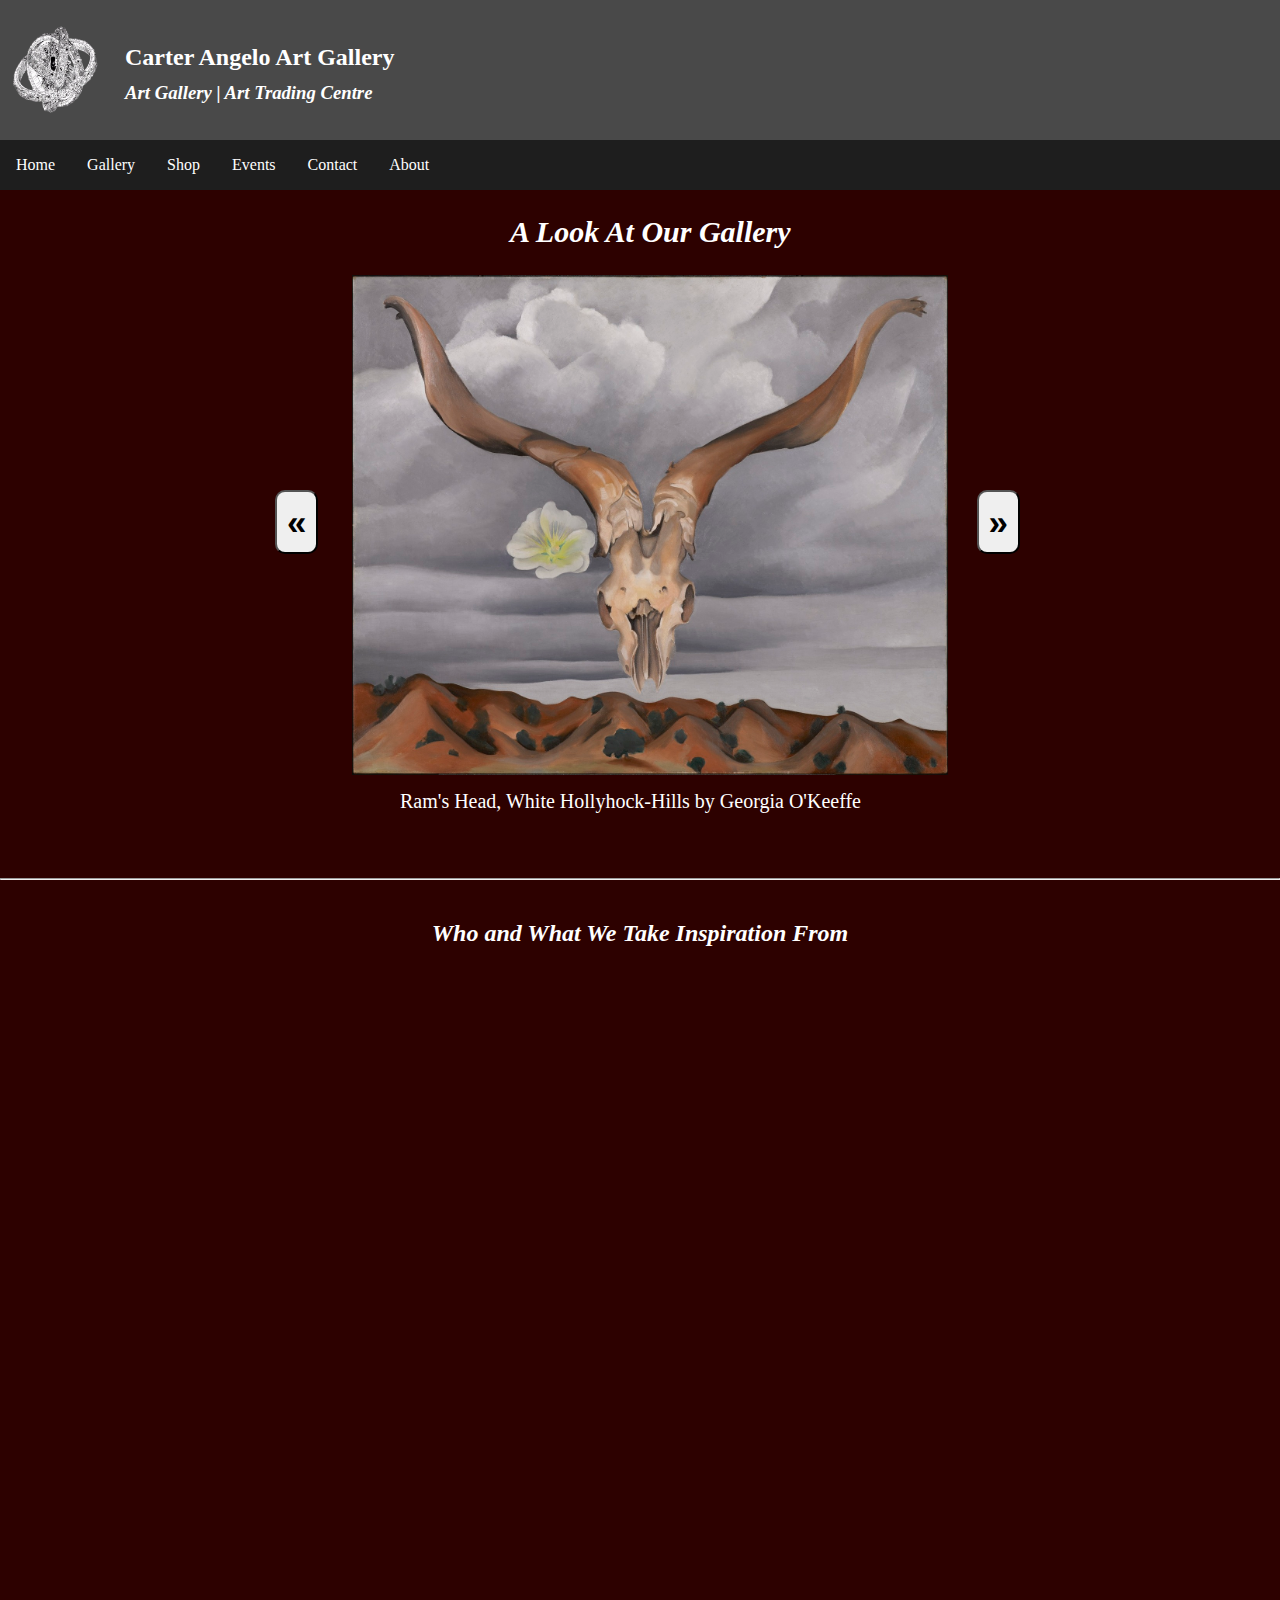
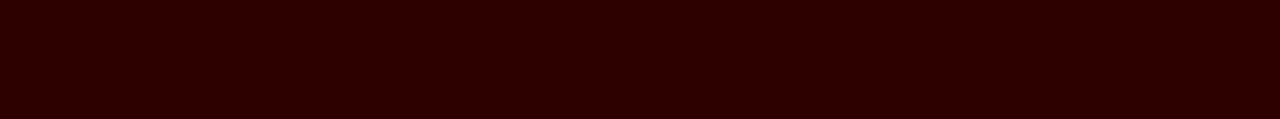
<file: index.html>
<!DOCTYPE html>
<html lang="en">
<head>
    <meta charset="UTF-8">
    <meta name="viewport" content="width=device-width, initial-scale=1.0">
    <link rel="stylesheet" href="css/styles.css">
    <script src="js/script.js" defer></script>
    <link rel="icon" href="images/favicon.ico">
    <title>Carter Angelo Art Gallery</title>
    <style>
        body{
            background-color: #2d0100;
        }
    </style>
</head>
<body>
    <div class="grey_box">
        <img class="logo" src="images/logo.png" alt="gallery logo">
        <h2 class="main_title"><strong>Carter Angelo Art Gallery</strong></h2>
        <h3 class="description"><em>Art Gallery | Art Trading Centre</em></h3>
      </div>

    <nav class="navbar">
        <a href="#" class="toggle">
            <span class="bar"></span>
            <span class="bar"></span>
            <span class="bar"></span>
        </a>
        <div class="navbar_links">
            <ul>
                <li><a href="index.html">Home</a></li>
                <li><a href="gallery_page.html">Gallery</a></li>
                <li><a href="shop.html">Shop</a></li>
                <li><a href="event.html">Events</a></li>
                <li><a href="contact.html">Contact</a></li>
                <li><a href="about.html">About</a></li>
            </ul>
        </div>
    </nav>


        <div class="slider">
            <button class="slider_prev" onclick="plusSlides(-1)">&#171;</button>
            <button class="slider_next" onclick="plusSlides(1)">&#187;</button>
            <div class="images">
                <h2 class="slider_heading"><em>A Look At Our Gallery</em></h2>
                <img src="images/georgia2.jpg" alt="Ram's Head, White Hollyhock-Hills by Georgia O'Keeffe">
                <p class="text1">Ram's Head, White Hollyhock-Hills by Georgia O'Keeffe</p>
            </div>   
            <div class="images">
                <h2 class="slider_heading"><em>A Look At Our Gallery</em></h2>             
                <img src="images/bernard_leach.jpg" alt="A Fluted Bottle by Bernard Leach">
                <p class="text2">A Fluted Bottle by Bernard Leach</p>
            </div>
            <div class="images">
                <h2 class="slider_heading"><em>A Look At Our Gallery</em></h2>
                <img src="images/camille_corot.webp" alt="Forest of Fontainebleau by Jean-Baptiste-Camille Corot">
                <p class="text3">Forest of Fontainebleau by Jean-Baptiste-Camille Corot</p>
            </div> 
            <div class="images">
                <h2 class="slider_heading"><em>A Look At Our Gallery</em></h2>
                <img src="images/ferdinand_georg.jpg" alt="Rosen by Ferdinand Georg Waldmuller">
                <p class="text4">Rosen by Ferdinand Georg Waldmuller</p>
            </div>
            <div class="images">
                <h2 class="slider_heading"><em>A Look At Our Gallery</em></h2>
                <img src="images/bernard_leach2.jpeg" alt="2022 Stonewear by Kat Wheeler"> 
                <p class="text5">2022 Stonewear by Kat Wheeler</p>
            </div>
            <div class="images">
                <h2 class="slider_heading"><em>A Look At Our Gallery</em></h2>
                <img src="images/henri_matisse.jpg" alt="The Jewel Box by Charles van den Eycken"> 
                <p class="text6">The Jewel Box by Charles van den Eycken</p>
            </div>
            <div class="images">
                <h2 class="slider_heading"><em>A Look At Our Gallery</em></h2>
                <img src="images/cats.webp" alt="At Play by Emile Vernon"> 
                <p class="text7">At Play by Emile Vernon</p>
            </div>
            <div class="images">
                <h2 class="slider_heading"><em>A Look At Our Gallery</em></h2>
                <img src="images/cats2.webp" alt="A Mother and Her Kittens by Henriette Ronner-Knip"> 
                <p class="text8">A Mother and Her Kittens by Henriette Ronner-Knip</p>
            </div> 
            <div class="images">
                <h2 class="slider_heading"><em>A Look At Our Gallery</em></h2>
                <img src="images/jean_millet.jpg" alt="Pleine Mer Par Vent Frais, un Grain by Jean Millet">
                <p class="text9">Pleine Mer Par Vent Frais, un Grain by Jean Millet</p>
            </div>
            <div class="images">
                <h2 class="slider_heading"><em>A Look At Our Gallery</em></h2>
                <img src="images/theodore.jpg" alt="Paysage au Crépuscule by Theodore Rousseau">
                <p class="text10">Paysage au Crépuscule by Theodore Rousseau</p>
            </div>              
        </div>

        <hr class="videos_line">

        <div class="videos_heading">
            <h2 class="videos_h2"><em>Who and What We Take Inspiration From</em></h2>
        </div>

        <div class="videos">
            <div class="video1">
                <iframe width="100%" height="100%" src="https://www.youtube.com/embed/FX2AEfZpWT8" title="YouTube video player" 
                frameborder="0" 
                allow="accelerometer; autoplay; clipboard-write; 
                encrypted-media; gyroscope; picture-in-picture; web-share" allowfullscreen></iframe>
            </div>
            <div class="video2">
                <iframe width="100%" height="100%" src="https://www.youtube.com/embed/qsr1pR8DJc0" title="YouTube video player" 
                frameborder="0" allow="accelerometer; autoplay; clipboard-write; encrypted-media; gyroscope; 
                picture-in-picture; web-share" allowfullscreen></iframe>
            </div>
            <div class="video3">
                <iframe width="100%" height="100%" src="https://www.youtube.com/embed/uH7h4SF2Mfg" title="YouTube video player" 
                frameborder="0" allow="accelerometer; autoplay; clipboard-write; encrypted-media; gyroscope; 
                picture-in-picture; web-share" allowfullscreen></iframe>
            </div>
            <div class="video4">
                <iframe width="100%" height="100%" src="https://www.youtube.com/embed/IXtwwCqGGxY" title="YouTube video player" 
                frameborder="0" allow="accelerometer; autoplay; clipboard-write; encrypted-media; gyroscope; 
                picture-in-picture; web-share" allowfullscreen></iframe>
            </div>
        </div>

</body>
</html>
</file>
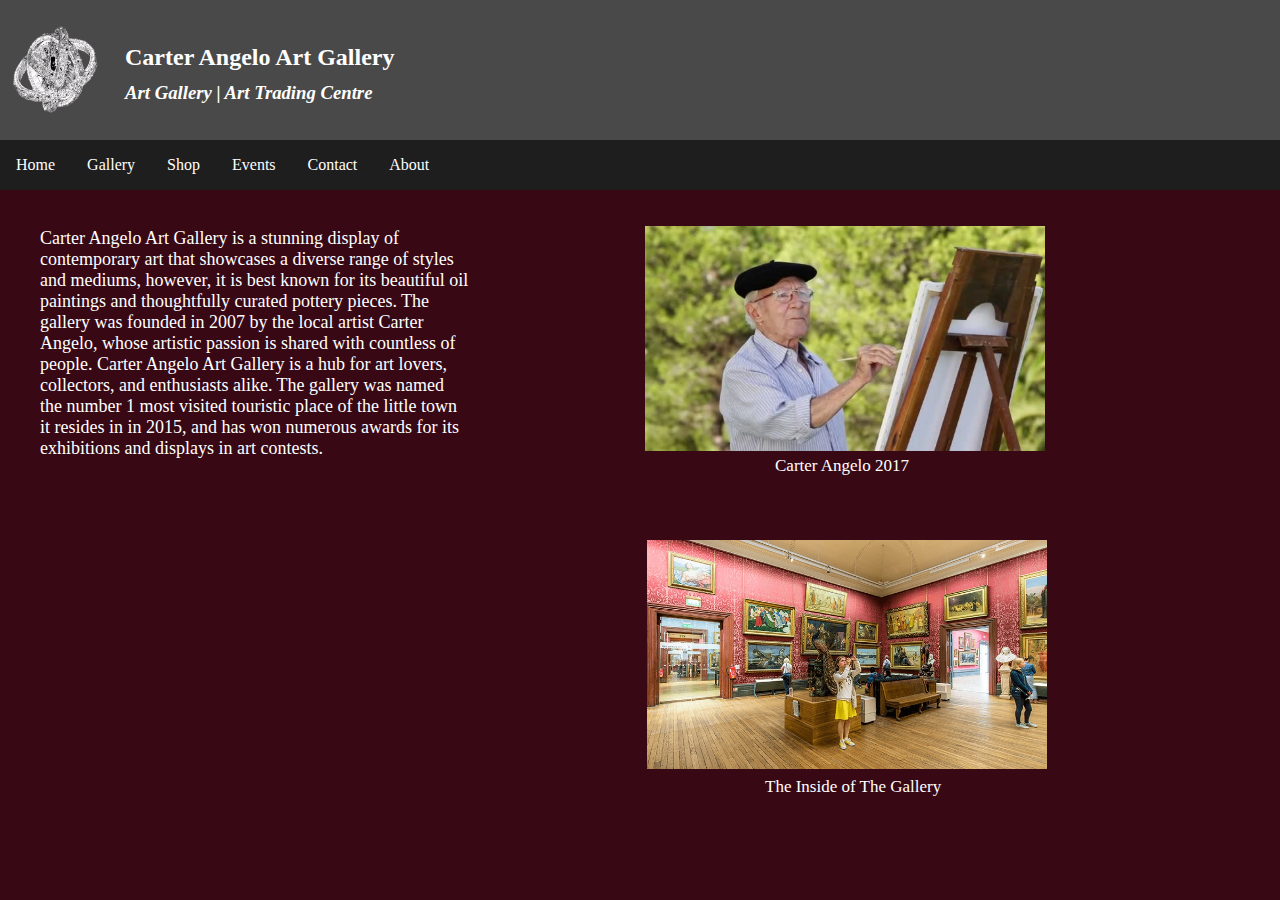
<file: about.html>
<!DOCTYPE html>
<html lang="en">
<head>
    <meta charset="UTF-8">
    <meta name="viewport" content="width=device-width, initial-scale=1.0">
    <link rel="stylesheet" href="../css/styles.css">
    <script src="../js/script.js" defer></script>
    <link rel="icon" href="../images/favicon.ico">
    <title>Carter Angelo Art Gallery</title>
    <style>
        body {
            background-color: #380915;
        }
    </style>
</head>
<body>
    <div class="grey_box">
        <img class="logo" src="../images/logo.png" alt="gallery logo">
        <h2 class="main_title"><strong>Carter Angelo Art Gallery</strong></h2>
        <h3 class="description"><em>Art Gallery | Art Trading Centre</em></h3>
      </div>
      <nav class="navbar">
        <a href="#" class="toggle">
            <span class="bar"></span>
            <span class="bar"></span>
            <span class="bar"></span>
        </a>
        <div class="navbar_links">
            <ul>
                <li><a href="../index.html">Home</a></li>
                <li><a href="../pages/gallery_page.html">Gallery</a></li>
                <li><a href="../pages/shop.html">Shop</a></li>
                <li><a href="../pages/event.html">Events</a></li>
                <li><a href="../pages/contact.html">Contact</a></li>
                <li><a href="../pages/about.html">About</a></li>
            </ul>
        </div>
    </nav>

    <div class="about_paragraph">
        <p>Carter Angelo Art Gallery is a stunning display of contemporary 
            art that showcases a diverse range of styles and mediums, however, it is 
            best known for its beautiful oil paintings and thoughtfully curated pottery
            pieces. The gallery was founded in 2007 by the local artist Carter Angelo, whose 
            artistic passion is shared with countless of people. Carter Angelo Art Gallery is a hub
            for art lovers, collectors, and enthusiasts alike. The gallery was named the number 1 most 
            visited touristic place of the little town it resides in in 2015, and has won numerous 
            awards for its exhibitions and displays in art contests.
        </p>
    </div>

    <div class="carter_angelo">
        <img class="carter_pic" src="../images/carter.jpg" alt="Picture of Carter Angelo">
        <p class="carter_picture">Carter Angelo 2017</p>
        <img class="gallery_pic" src="../images/gallery.jpg" alt="Picture of the inside of the gallery">
        <p class="inside_gallery">The Inside of The Gallery</p>
    </div>

    <div class="map">
        <iframe src="https://www.google.com/maps/embed?pb=!1m18!1m12!1m3!1d53737.68685818655!2d-97.36574292182922!3d32.66994259639276!2m3!1f0!2f0!3f0!3m2!1i1024!2i768!4f13.1!3m3!1m2!1s0x864e6fcf2e644f15%3A0x2d68743ce790701c!2sCarter%20Angelo!5e0!3m2!1sen!2suk!4v1679863620658!5m2!1sen!2suk" 
        width="400" height="300" style="border:0;" allowfullscreen="" loading="lazy" referrerpolicy="no-referrer-when-downgrade"></iframe>
    </div>

</body>
</html>
</file>
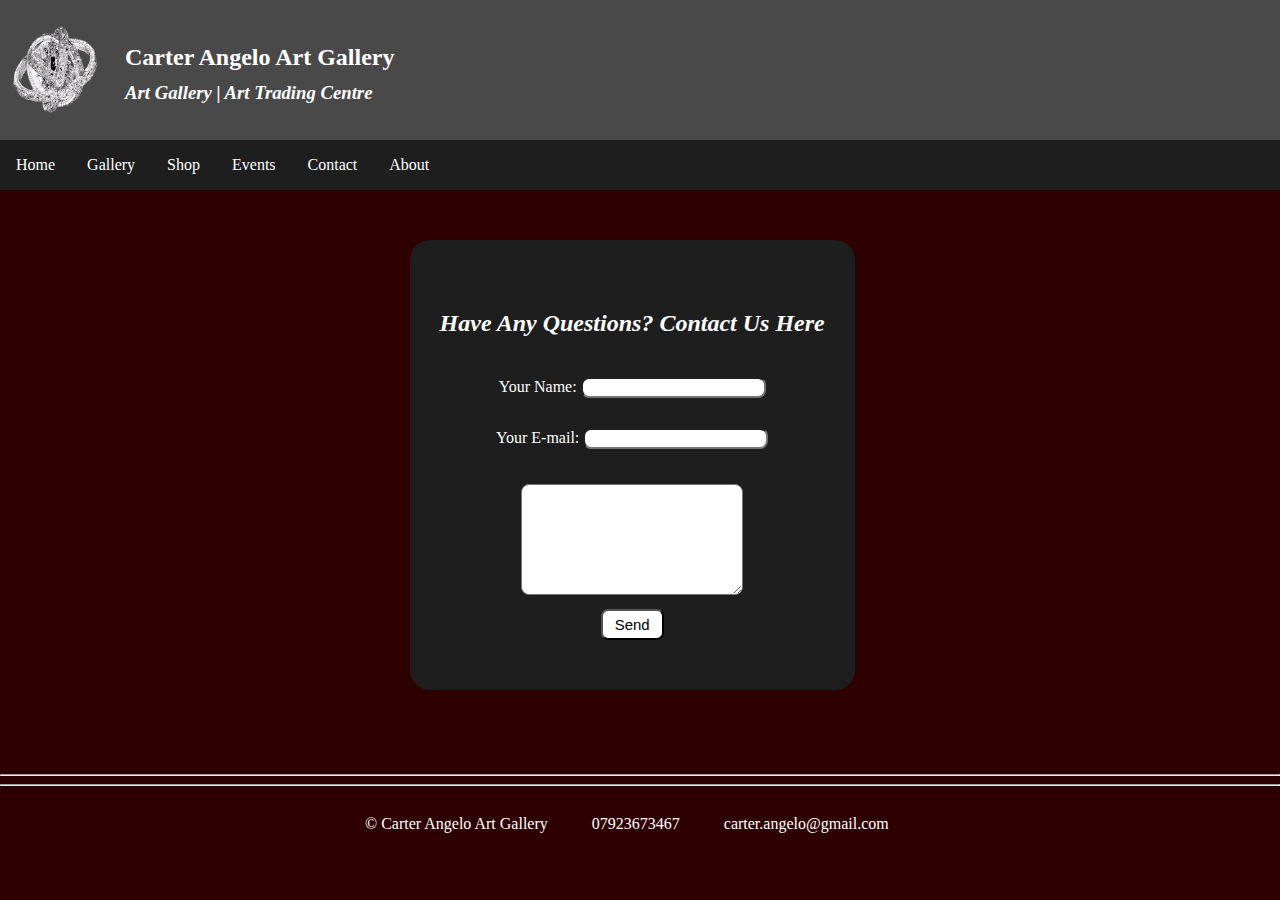
<file: contact.html>
<!DOCTYPE html>
<html lang="en">
<head>
    <meta charset="UTF-8">
    <meta name="viewport" content="width=device-width, initial-scale=1.0">
    <title>Carter Angelo Art Gallery</title>
    <link rel="stylesheet" href="../css/styles.css">
    <script src="../js/script.js" defer></script>
    <link rel="icon" href="../images/favicon.ico">
    <style>
        body{
            background-color: #2d0100;
        }
    </style>
</head>
<body>

    <div class="grey_box">
        <img class="logo" src="../images/logo.png" alt="gallery logo">
        <h2 class="main_title"><strong>Carter Angelo Art Gallery</strong></h2>
        <h3 class="description"><em>Art Gallery | Art Trading Centre</em></h3>
      </div>

      <nav class="navbar">
        <a href="#" class="toggle">
            <span class="bar"></span>
            <span class="bar"></span>
            <span class="bar"></span>
        </a>
        <div class="navbar_links">
            <ul>
                <li><a href="../index.html">Home</a></li>
                <li><a href="../pages/gallery_page.html">Gallery</a></li>
                <li><a href="../pages/shop.html">Shop</a></li>
                <li><a href="../pages/event.html">Events</a></li>
                <li><a href="../pages/contact.html">Contact</a></li>
                <li><a href="../pages/about.html">About</a></li>
            </ul>
        </div>
    </nav>

    <div>
        <form class="form" action="mailto:carter.angelo@gmail.com" method="POST">
            <h2 class="form_heading"><em>Have Any Questions? Contact Us Here</em></h2>
            <label class="label_text" for="name">Your Name: </label>
            <input class="text_box" type="text" id="name"  name="name" required>
            <br>
            <label class="label_text" for="email">Your E-mail: </label>
            <input class="text_box" type="email" id="email" name="email" required>
            <br>
            <textarea class="question_box" id="message" name="message" cols="25" rows="7" required></textarea><br>
            <input class="submit" type="submit" value="Send">
        </form>
    </div>
    <br>
    <br>
    <hr class="horizontal_line">
    <hr class="horizontal_line">
    <div class="contact_us">
        <p>© Carter Angelo Art Gallery</p>
        <p>07923673467</p>
        <p>carter.angelo@gmail.com</p>
    </div>
</body>
</html>
</file>
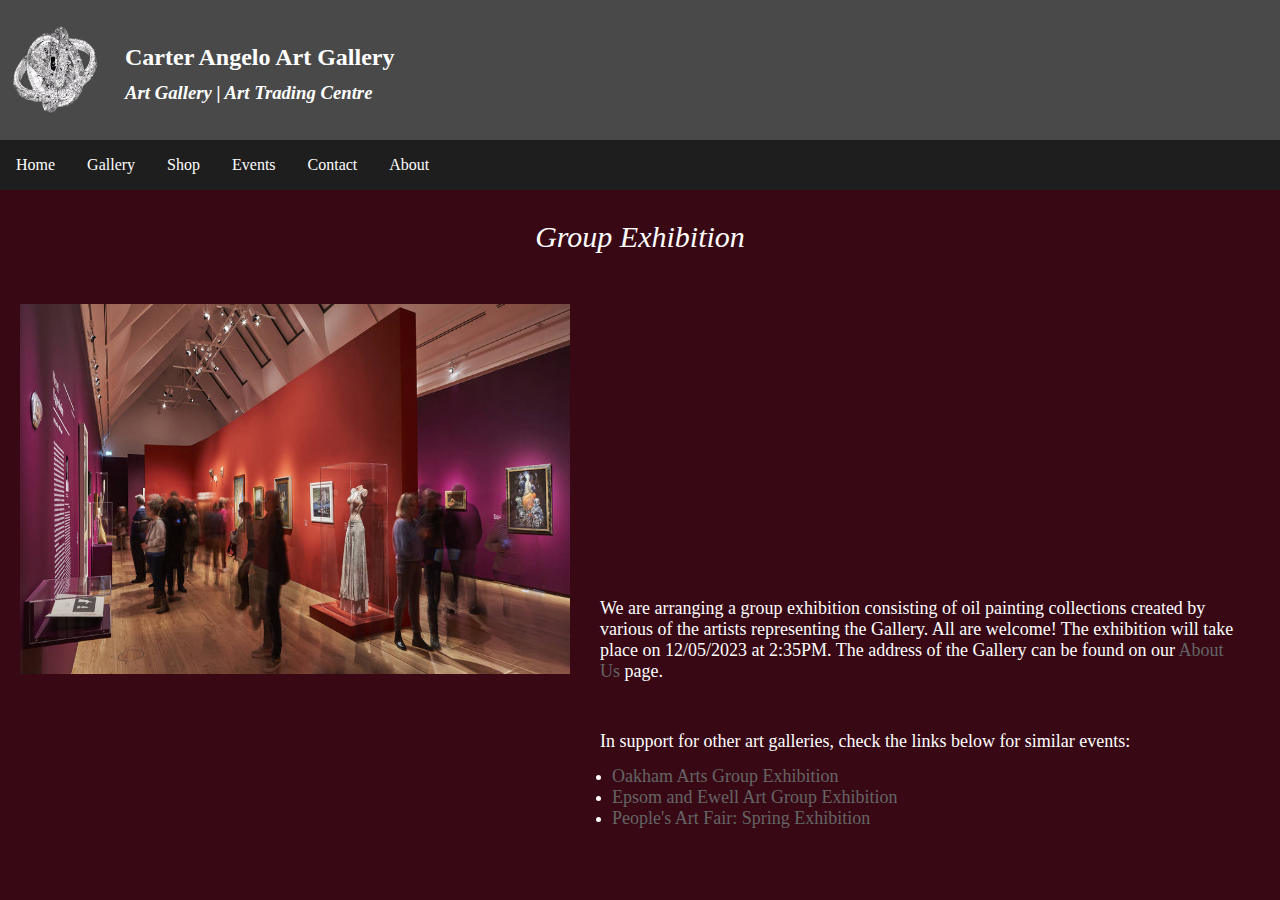
<file: event.html>
<!DOCTYPE html>
<html lang="en">
<head>
    <meta charset="UTF-8">
    <meta name="viewport" content="width=device-width, initial-scale=1.0">
    <title>Carter Angelo Art Gallery</title>
    <link rel="stylesheet" href="../css/styles.css">
    <script src="../js/script.js" defer></script>
    <link rel="icon" href="../images/favicon.ico">
    <style>
        body {
            background-color: #380915;
        }
    </style>
</head>
<body>
    <div class="grey_box">
        <img class="logo" src="../images/logo.png" alt="gallery logo">
        <h2 class="main_title"><strong>Carter Angelo Art Gallery</strong></h2>
        <h3 class="description"><em>Art Gallery | Art Trading Centre</em></h3>
      </div>
      <nav class="navbar">
        <a href="#" class="toggle">
            <span class="bar"></span>
            <span class="bar"></span>
            <span class="bar"></span>
        </a>
        <div class="navbar_links">
            <ul>
                <li><a href="../index.html">Home</a></li>
                <li><a href="../pages/gallery_page.html">Gallery</a></li>
                <li><a href="../pages/shop.html">Shop</a></li>
                <li><a href="../pages/event.html">Events</a></li>
                <li><a href="../pages/contact.html">Contact</a></li>
                <li><a href="../pages/about.html">About</a></li>
            </ul>
        </div>
    </nav>

    <p class="exhibit_heading"><em>Group Exhibition</em></p>
    <div class="exhibit_img">
        <img src="../images/exhibit.jpg" alt="Group Exhibition">
    </div>
    <p class="exhibit_info">We are arranging a group exhibition consisting of oil painting collections
        created by various of the artists representing the Gallery. All are welcome! The exhibition will
        take place on 12/05/2023 at 2:35PM. The address of the Gallery can be found on our 
        <a href="../pages/about.html">About Us</a> page.
    </p>
    <p class="links">
        In support for other art galleries, check the links below for similar events:
    </p>
    <ul class="links_ul">
        <li><a href="https://oakham.nub.news/whats-on/arts-crafts/oakham-arts-group-exhibition-50397" target="_blank">Oakham Arts Group Exhibition</a></li>
        <li><a href="https://www.ents24.com/epsom-events/the-horton-epsom/epsom-and-ewell-art-group-exhibition/6727590" target="_blank">Epsom and Ewell Art Group Exhibition</a></li>
        <li><a href="https://radar.squat.net/en/event/bristol/peoples-republic-stokes-croft/2023-03-30/peoples-art-fair-spring-exhibition" target="_blank">People's Art Fair: Spring Exhibition</a></li>
    </ul>
    

</body>    
</html>
</file>
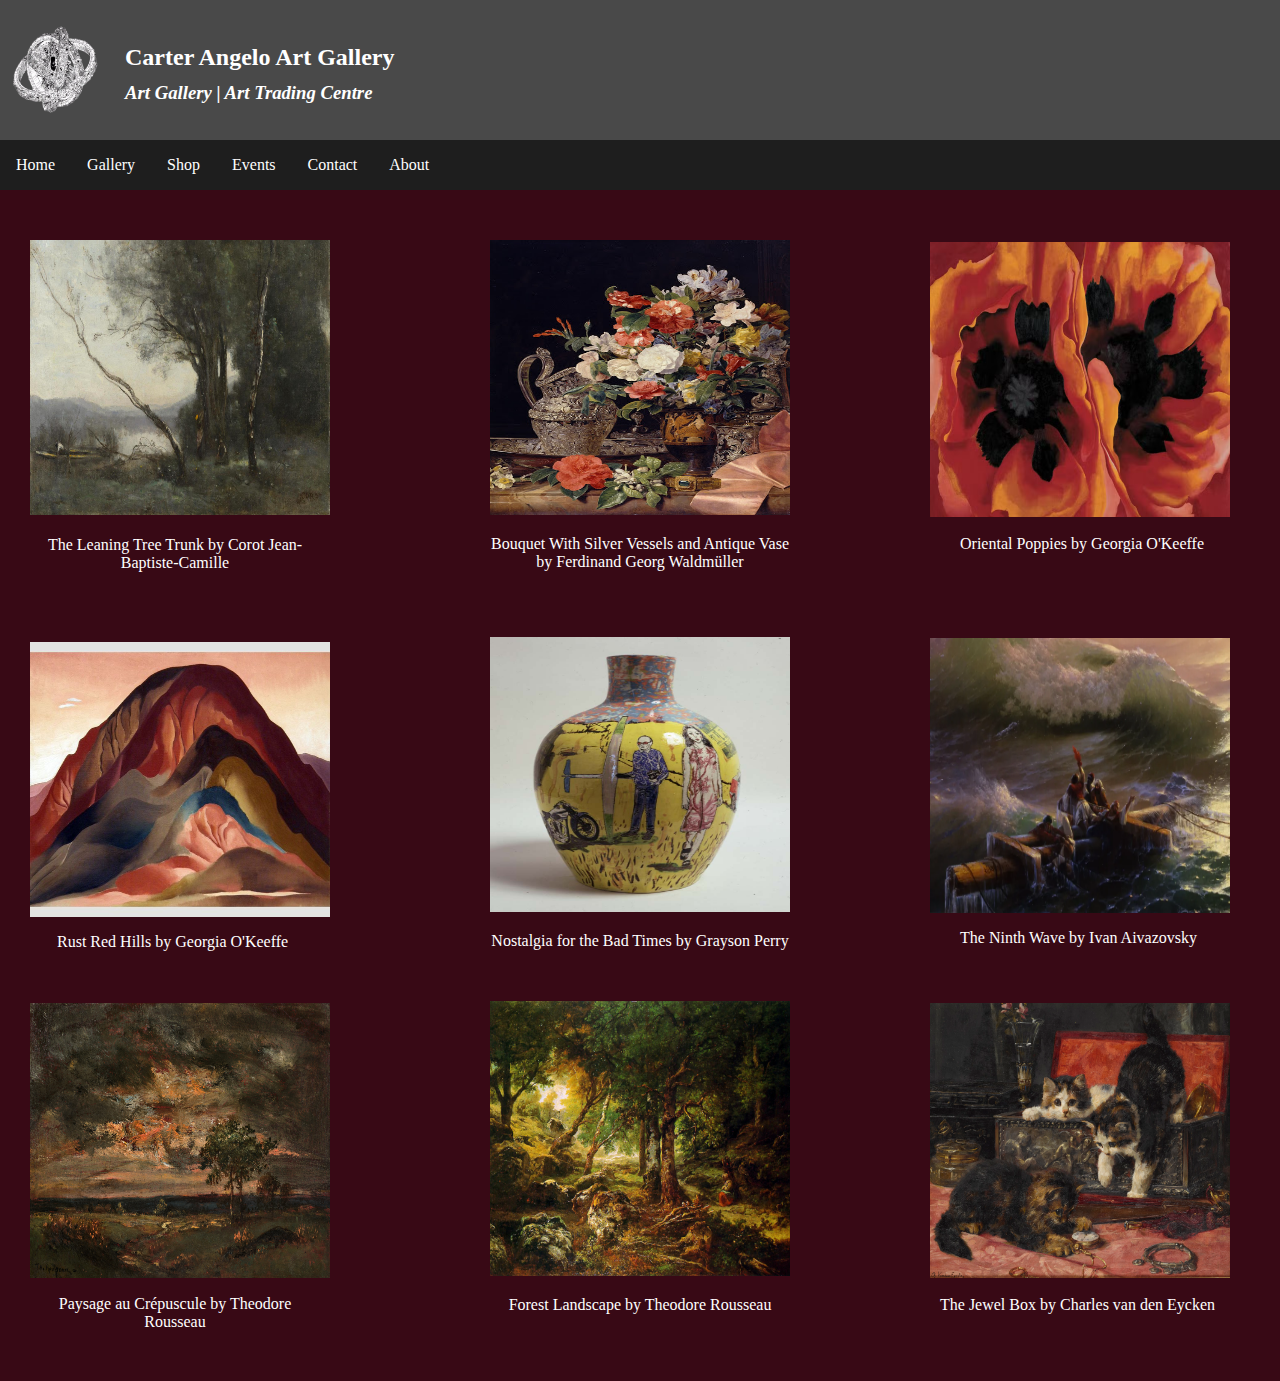
<file: gallery_page.html>
<!DOCTYPE html>
<html lang="en">
<head>
    <meta charset="UTF-8">
    <meta name="viewport" content="width=device-width, initial-scale=1.0">
    <title>Carter Angelo Art Gallery</title>
    <link rel="stylesheet" href="../css/styles.css">
    <script src="../js/script.js" defer></script>
    <link rel="icon" href="../images/favicon.ico">
    <style>
        body {
            background-color: #380915;
        }
    </style>
</head>
<body>
    <div class="grey_box">
        <img class="logo" src="../images/logo.png" alt="gallery logo">
        <h2 class="main_title"><strong>Carter Angelo Art Gallery</strong></h2>
        <h3 class="description"><em>Art Gallery | Art Trading Centre</em></h3>
      </div>
    <nav class="navbar">
        <a href="#" class="toggle">
            <span class="bar"></span>
            <span class="bar"></span>
            <span class="bar"></span>
        </a>
        <div class="navbar_links">
            <ul>
                <li><a href="../index.html">Home</a></li>
                <li><a href="../pages/gallery_page.html">Gallery</a></li>
                <li><a href="../pages/shop.html">Shop</a></li>
                <li><a href="../pages/event.html">Events</a></li>
                <li><a href="../pages/contact.html">Contact</a></li>
                <li><a href="../pages/about.html">About</a></li>
            </ul>
        </div>
    </nav>

    <div class="img1_div">
        <img class="img1_img" src="../images/camille_corot2.jpg" alt="The Leaning Tree Trunk by Corot Jean-Baptiste-Camille">
        <p class="img1_p">The Leaning Tree Trunk by Corot Jean-Baptiste-Camille</p>
    </div>
    <div class="img2_div">
        <img class="img2_img" src="../images/ferdinand_georg2.jpg" alt="Bouquet With Silver Vessels and Antique Vase by Ferdinand Georg Waldmüller">
        <p class="img2_p">Bouquet With Silver Vessels and Antique Vase by Ferdinand Georg Waldmüller</p>
    </div>
    <div class="img3_div">
        <img class="img3_img" src="../images/georgia.avif" alt="Oriental Poppies by Georgia O'Keeffe">
        <p class="img3_p">Oriental Poppies by Georgia O'Keeffe</p>
    </div>
    <div class="img4_div">
        <img class="img4_img" src="../images/georgia3.jpg" alt="Rust Red Hills by Georgia O'Keeffe">
        <p class="img4_p">Rust Red Hills by Georgia O'Keeffe</p>
    </div>
    <div class="img5_div">
        <img class="img5_img" src="../images/grayson_perry.jpg" alt="Nostalgia for the Bad Times by Grayson Perry">
        <p class="img5_p">Nostalgia for the Bad Times by Grayson Perry</p>
    </div>
    <div class="img6_div">
        <img class="img6_img" src="../images/ivan.webp" alt="The Ninth Wave by Ivan Aivazovsky">
        <p class="img6_p">The Ninth Wave by Ivan Aivazovsky</p>
    </div>
    <div class="img7_div">
        <img class="img7_img" src="../images/theodore.jpg" alt="Paysage au Crépuscule by Theodore Rousseau">
        <p class="img7_p">Paysage au Crépuscule by Theodore Rousseau</p>
    </div>
    <div class="img8_div">
        <img class="img8_img" src="../images/theodore2.jpg" alt="Forest Landscape by Theodore Rousseau">
        <p class="img8_p">Forest Landscape by Theodore Rousseau</p>
    </div>
    <div class="img9_div">
        <img class="img9_img" src="../images/henri_matisse.jpg" alt="The Jewel Box by Charles van den Eycken">
        <p class="img9_p">The Jewel Box by Charles van den Eycken</p>
    </div>

</body>
</html>
</file>
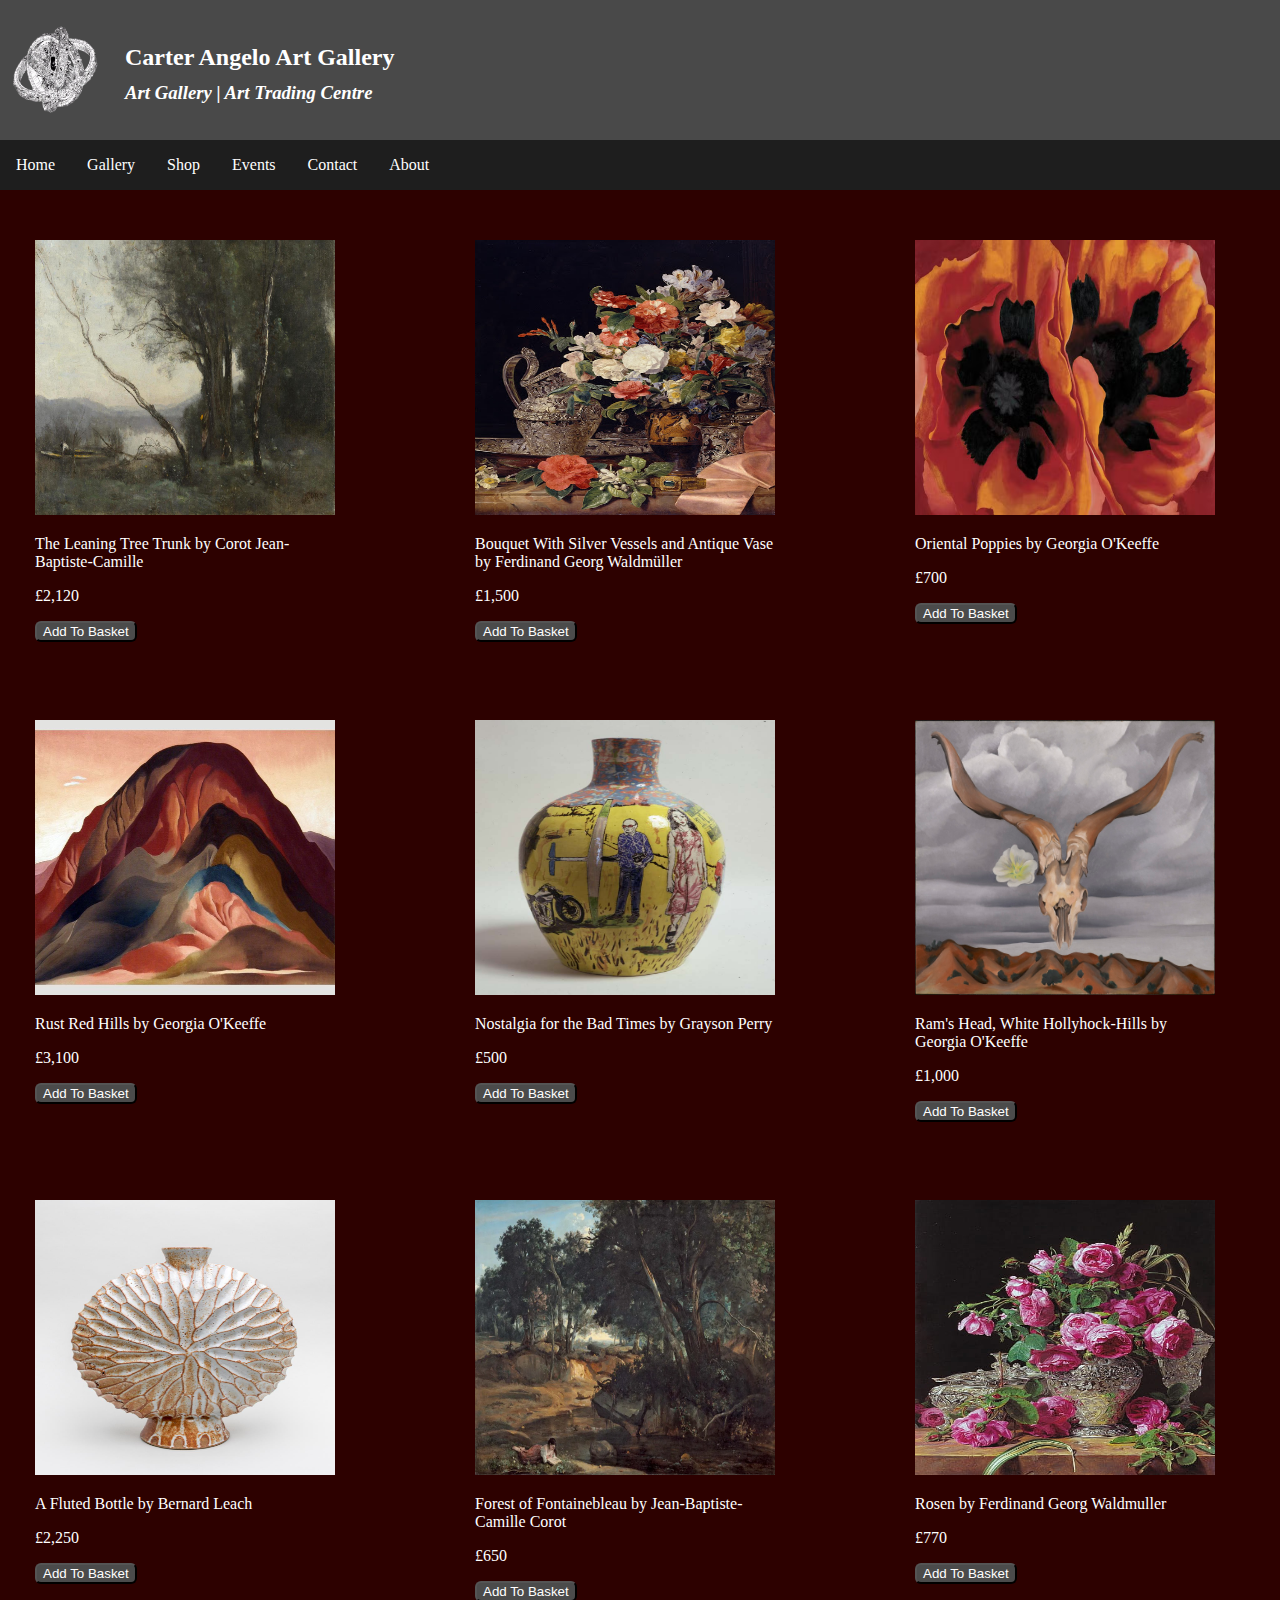
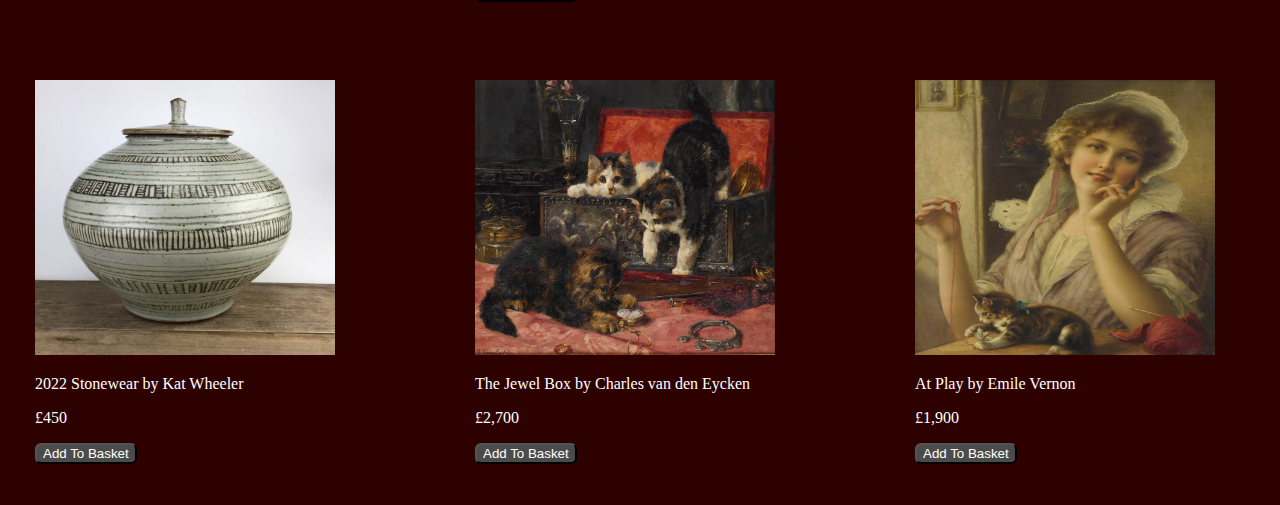
<file: shop.html>
<!DOCTYPE html>
<html lang="en">
<head>
    <meta charset="UTF-8">
    <meta name="viewport" content="width=device-width, initial-scale=1.0">
    <title>Carter Angelo Art Gallery</title>
    <link rel="stylesheet" href="../css/styles.css">
    <script src="../js/script.js" defer></script>
    <link rel="icon" href="../images/favicon.ico">
    <style>
        body{
            background-color: #2d0100;
        }
    </style>
</head>
<body>

    <div class="grey_box">
        <img class="logo" src="../images/logo.png" alt="gallery logo">
        <h2 class="main_title"><strong>Carter Angelo Art Gallery</strong></h2>
        <h3 class="description"><em>Art Gallery | Art Trading Centre</em></h3>
      </div>

      <nav class="navbar">
        <a href="#" class="toggle">
            <span class="bar"></span>
            <span class="bar"></span>
            <span class="bar"></span>
        </a>
        <div class="navbar_links">
            <ul>
                <li><a href="../index.html">Home</a></li>
                <li><a href="../pages/gallery_page.html">Gallery</a></li>
                <li><a href="../pages/shop.html">Shop</a></li>
                <li><a href="../pages/event.html">Events</a></li> 
                <li><a href="../pages/contact.html">Contact</a></li>
                <li><a href="../pages/about.html">About</a></li>
            </ul>
        </div>
    </nav>

    
    <div class="shop_grid">
        <div class="grid_item1">
            <img class="grid_img1" src="../images/camille_corot2.jpg" alt="The Leaning Tree Trunk by Corot Jean-Baptiste-Camille">
            <p class="grid_name1">The Leaning Tree Trunk by Corot Jean-Baptiste-Camille</p>
            <p class="grid_price1">£2,120</p>
            <button class="grid_button1">Add To Basket</button>
        </div>
        <div class="grid_item2">
            <img class="grid_img2" src="../images/ferdinand_georg2.jpg" alt="Bouquet With Silver Vessels and Antique Vase by Ferdinand Georg Waldmüller">
            <p class="grid_name2">Bouquet With Silver Vessels and Antique Vase by Ferdinand Georg Waldmüller</p>
            <p class="grid_price2">£1,500</p>
            <button class="grid_button2">Add To Basket</button> 
        </div>
        <div class="grid_item3">
            <img class="grid_img3" src="../images/georgia.avif" alt="Oriental Poppies by Georgia O'Keeffe">
            <p class="grid_name3">Oriental Poppies by Georgia O'Keeffe</p>
            <p class="grid_price3">£700</p>
            <button class="grid_button3">Add To Basket</button>
        </div>
        <div class="grid_item4">
            <img class="grid_img4" src="../images/georgia3.jpg" alt="Rust Red Hills by Georgia O'Keeffe">
            <p class="grid_name4">Rust Red Hills by Georgia O'Keeffe</p>
            <p class="grid_price4">£3,100</p>
            <button class="grid_button4">Add To Basket</button>
        </div>
        <div class="grid_item5">
            <img class="grid_img5" src="../images/grayson_perry.jpg" alt="Nostalgia for the Bad Times by Grayson Perry">
            <p class="grid_name5">Nostalgia for the Bad Times by Grayson Perry</p>
            <p class="grid_price5">£500</p>
            <button class="grid_button5">Add To Basket</button>
        </div>
        <div class="grid_item6">
            <img class="grid_img6" src="../images/georgia2.jpg" alt="Ram's Head, White Hollyhock-Hills by Georgia O'Keeffe">
            <p class="grid_name6">Ram's Head, White Hollyhock-Hills by Georgia O'Keeffe</p>
            <p class="grid_price6">£1,000</p>
            <button class="grid_button6">Add To Basket</button>
        </div>
        <div class="grid_item7">
            <img class="grid_img7" src="../images/bernard_leach.jpg" alt="A Fluted Bottle by Bernard Leach">
            <p class="grid_name7">A Fluted Bottle by Bernard Leach</p>
            <p class="grid_price7">£2,250</p>
            <button class="grid_button7">Add To Basket</button>
        </div>
        <div class="grid_item8">
            <img class="grid_img8" src="../images/camille_corot.webp" alt="Forest of Fontainebleau by Jean-Baptiste-Camille Corot">
            <p class="grid_name8">Forest of Fontainebleau by Jean-Baptiste-Camille Corot</p>
            <p class="grid_price8">£650</p>
            <button class="grid_button8">Add To Basket</button>
        </div>
        <div class="grid_item9">
            <img class="grid_img9" src="../images/ferdinand_georg.jpg" alt="Rosen by Ferdinand Georg Waldmuller">
            <p class="grid_name9">Rosen by Ferdinand Georg Waldmuller</p>
            <p class="grid_price9">£770</p>
            <button class="grid_button9">Add To Basket</button>
        </div>
        <div class="grid_item10">
            <img class="grid_img10" src="../images/bernard_leach2.jpeg" alt="2022 Stonewear by Kat Wheeler"> 
            <p class="grid_name10">2022 Stonewear by Kat Wheeler</p>
            <p class="grid_price10">£450</p>
            <button class="grid_button10">Add To Basket</button>
        </div>
        <div class="grid_item11">
            <img class="grid_img11" src="../images/henri_matisse.jpg" alt="The Jewel Box by Charles van den Eycken"> 
            <p class="grid_name11">The Jewel Box by Charles van den Eycken</p>
            <p class="grid_price11">£2,700</p>
            <button class="grid_button11">Add To Basket</button>
        </div>
        <div class="grid_item12">
            <img class="grid_img12" src="../images/cats.webp" alt="At Play by Emile Vernon"> 
            <p class="grid_name12">At Play by Emile Vernon</p>
            <p class="grid_price12">£1,900</p>
            <button class="grid_button12">Add To Basket</button>
        </div>
    </div>
    
    
</body>
</html>
</file>
<file: css/styles.css>
body {
    margin: 0;
    padding: 0;
	
}

.main_title  {
    color: white;
    text-align: center;
    position: absolute;
    left: 125px;
    bottom: 35%;
}

.description {
    color: white; 
    text-align: center;
    position: absolute;
    left: 125px;
    bottom: 12%;
}

.grey_box {
    background-color: #494949;
    position: relative;
    height: 130px;
    padding: 5px;
}

.logo {
    width: 90px;
    height: 90px;
    position: absolute;
    top: 25px;
    left: 10px;
    
}

.navbar {
    display: flex;
    justify-content: space-between;
    background-color: #1E1E1E;
    color: white;

}

.navbar_links ul {
    margin: 0;
    padding: 0;
    display: flex;

}

.navbar_links li {
    list-style: none;
}

.navbar_links li a {
    text-decoration: none;
    color: white;
    display: block;
    padding: 1rem;
}

.navbar_links li:hover {
    background-color: #111111;
}

.toggle {
    padding-top: 7px;
    padding-left: 10px;
    padding-bottom: 7px;
    display: none;
    flex-direction: column;
    justify-content: space-between;
    width: 30px;
    height: 21px;

}

.toggle .bar {
    height: 3px;
    width: 100%;
    background-color: white;
    border-radius: 10px;
}

@media (max-width: 600px) {
    .toggle {
        display: flex;
    }
    
    .navbar_links {
        display: none;
        width: 100%;
    }

    .navbar {
        flex-direction: column;
        align-items: flex-start;
    }

    .navbar_links ul {
        flex-direction: column;
        width: 100%;
    }

    .navbar_links li {
        text-align: center;
    }

    .navbar_links li a {
        padding: 7px 0;
    }

    .navbar_links.active {
        display: flex;
    }
}

.slider {
    width: 900px;
    position: relative;
	margin-left: auto;
	margin-right: auto;
	margin-bottom: auto;
    padding: 0;
}


.images img {
    position: absolute;
    padding: 0;
    left: 160px;
    top: 85px;
    width: 600px;
    height: 500px;
    object-fit: contain;
}

.slider_prev, .slider_next {
    cursor: pointer;
    position: absolute;
    padding: 10px;
    color: rgb(0, 0, 0);
    font-weight: bold;
    font-size: 35px;
    border-radius: 10px;
    user-select: none;
  }

.slider_next {
    right: 70px;
    top: 300px;
}

.slider_prev {
    top: 300px;
	left: 85px;
}

.slider_next:hover, .slider_prev:hover {
    background-color: #4B4B4B;
      
}

.text1 {
    color: white;
    font-size: 20px;
    padding-bottom: 40px;
    position: absolute;
    top: 580px;
    left: 210px;
    text-align: center;
  }

  .text2 {
    color: white;
    font-size: 20px;
    padding-bottom: 40px;
    position: absolute;
    top: 580px;
    left: 320px;
    text-align: center;
  }

  .text3 {
    color: white;
    font-size: 20px;
    padding-bottom: 40px;
    position: absolute;
    top: 555px;
    left: 230px;
    text-align: center;
  }

  .text4 {
    color: white;
    font-size: 20px;
    padding-bottom: 40px;
    position: absolute;
    top: 580px;
    left: 300px;
    text-align: center;
  }

  .text5 {
    color: white;
    font-size: 20px;
    padding-bottom: 40px;
    position: absolute;
    top: 585px;
    left: 315px;
    text-align: center;
  }

  .text6 {
    color: white;
    font-size: 20px;
    padding-bottom: 40px;
    position: absolute;
    top: 565px;
    left: 290px;
    text-align: center;
  }

  .text7 {
    color: white;
    font-size: 20px;
    padding-bottom: 40px;
    position: absolute;
    top: 590px;
    left: 355px;
    text-align: center;
  }

  .text8 {
    color: white;
    font-size: 20px;
    padding-bottom: 40px;
    position: absolute;
    top: 545px;
    left: 245px;
    text-align: center;
  }

  .text9 {
    color: white;
    font-size: 20px;
    padding-bottom: 40px;
    position: absolute;
    top: 505px;
    left: 260px;
    text-align: center;
  }

  .text10 {
    color: white;
    font-size: 20px;
    padding-bottom: 40px;
    position: absolute;
    top: 510px;
    left: 275px;
    text-align: center;
  }

  .slider_heading {
    color: white;
    font-size: 30px;
    text-align: center;
    display: block;
    padding:0;
    margin: 0;
    position: absolute;
    left: 320px;
    top: 25px;
  }

  @media(max-width: 600px) {

    .slider {
        max-width: 500px;
        position: relative;
	    margin-left: auto;
	    margin-right: auto;
    }

    .slider_prev, .slider_next {
        font-size: 20px;
    }

    .images img {
        position: absolute;
        padding: 0;
        width: 300px;
        height: 250px;
        left: 100px;
        top: 70px;

    }

    .slider_prev {
        top: 180px;
        left: 40px;
    }

    .slider_next {
        top: 180px;
        right: 42px;
    }

    .text1 {
        font-size: 15px;
        position: absolute;
        top: 320px;
        left: 80px;

    }

    .text2 {
        font-size: 15px;
        position: absolute;
        top: 320px;
        left: 150px;
    }

    .text3 {
        font-size: 15px;
        position: absolute;
        top: 305px;
        left: 90px;

    }

    .text4 {
        font-size: 15px;
        position: absolute;
        top: 320px;
        left: 140px;
        
    }

    .text5{
        font-size: 15px;
        position: absolute;
        top: 320px;
        left: 150px;
        
    }

    .text6 {
        font-size: 15px;
        position: absolute;
        top: 310px;
        left: 120px;
        
    }

    .text7 {
        font-size: 15px;
        position: absolute;
        top: 320px;
        left: 172px;
        
    }

    .text8 {
        font-size: 15px;
        position: absolute;
        top: 300px;
        left: 95px;
        
    }

    .text9 {
        font-size: 15px;
        position: absolute;
        top: 280px;
        left: 100px;
        
    }

    .text10 {
        font-size: 15px;
        position: absolute;
        top: 285px;
        left: 110px;
        
    }

    .slider_heading {
        font-size: 21px;
        left: 155px;
        top: 30px;
    }

  }

  .label_text {
    color: white;
  }

  .contact_us {
    width: 590px;
    margin-left: auto;
    margin-right: auto;
  }

  .contact_us p {
    color: white;
    padding: 5px 20px;
    display: inline-block;
  }

.form {
    text-align: center;
    display: inline-block; 
    position: relative;
    left: 32%;
    padding: 50px 30px;
    background-color: #1E1E1E;
    margin-top: 50px ;
    margin-bottom: 40px;
    border-radius: 20px;
}

.text_box {
    border-radius: 8px;
    margin-top: 20px;
    margin-bottom: 10px;
}

.question_box {
    border-radius: 8px;
    margin: 25px 0 10px 0;
}

.form_heading {
    color: white;
}

.submit {
    cursor: pointer;
    background-color: white;
    font-size: 15px;
    padding: 5px 12px;
    border-radius: 7px;
}

.submit:hover {
    background-color: #9f9e9e;
}

@media(max-width: 600px) {
    .form {
        width: 50%;
        left: 92px;
    }

    .contact_us {
        width: 47%;
    }

    .contact_us p {
        text-align: center;
        padding: 0;
    }
}

.about_paragraph {
    max-width: 500px;
}

.about_paragraph p {
    color: white;
    padding-left: 40px;
    padding-right: 30px;
    padding-top: 20px;
    font-size: 18px;
}

.carter_angelo {
    max-width: 550px;
    margin-left: auto;
    margin-right: auto;
    position: relative;
}

.carter_angelo img {
        width: 400px;
        height: 275px;
   
}

.carter_angelo p {
    color: white;
    font-size: 17px;
}

.carter_pic {
    position: absolute;
    object-fit: contain;
    display: block;
    bottom: 1px;
    left: 280px;
}

.carter_picture {
    position: absolute;
    bottom: 1px;
    left: 410px;
    margin: 0;
}

.gallery_pic {
    position: absolute;
    object-fit: contain;
    display: block;
    top: 40px;
    left: 282px;
}

.inside_gallery {
    width: max-content;
    position: absolute;
    left: 400px;
    top: 300px;
    margin: 0;
    padding-bottom: 10px;
}

.map {
    display: block;
    position: absolute;
    top: 500px;
    left: 32px;
    padding-bottom: 35px;
}

.exhibit_heading {
    color: white;
    font-size: 30px;
    text-align: center;
}

.exhibit_img {
    position: relative;
}

.exhibit_img img {
    width: 550px;
    height: 370px;
    padding-left: 20px;
    padding-top: 20px;
    padding-bottom: 50px;
}

.exhibit_info {
    color: white;
    font-size: 18px;
    width: 50%;
    position: absolute;
    left: 600px;
    bottom: 200px;
}

.exhibit_info a {
    color: #656565;
    background-color: transparent;
    text-decoration: none;

}

.exhibit_info a:hover {
    color: #c2c2c2;
    background-color: transparent;
    text-decoration: underline;

}

.links {
    color: white;
    font-size: 18px;
    position: absolute;
    left: 600px;
    bottom: 130px;
}

.links_ul {
    position: absolute;
    left: 572px;
    bottom: 55px;

}

.links_ul a {
    font-size: 18px;
    text-decoration: none;
    color: #656565;
}

li {
    color: white;
}

.links_ul a:hover {
    color: #c2c2c2;
    text-decoration: underline;
}

.img1_div {
    position: relative;
}

.img2_div {
    width: 300px;
    margin-left: auto;
    margin-right: auto;
}

.img3_div {
    position: relative;
}

.img4_div {
    position: relative;
}

.img5_div {
    width: 300px;
    margin-left: auto;
    margin-right: auto;
}

.img6_div {
    position: relative;
}

.img7_div {
    position: relative;
}

.img8_div {
    width: 300px;
    margin-left: auto;
    margin-right: auto;
}

.img9_div {
    position: relative;
}

.img1_img {
    width: 300px;
    height: 275px;
    position: absolute;
    top: 50px;
    left: 30px
}

.img2_img {
    width: 300px;
    height: 275px;
    padding-top: 50px;
}

.img3_img {
    width: 300px;
    height: 275px;
    position: absolute;
    left: 930px;
    bottom: 70px;
}

.img4_img {
    width: 300px;
    height: 275px;
    position: absolute;
    left: 30px;
    top: 55px;
}

.img5_img {
    width: 300px;
    height: 275px;
    padding-top: 50px;
}

.img6_img {
    width: 300px;
    height: 275px;
    position: absolute;
    left: 930px;
    bottom: 53px;

}

.img7_img {
    width: 300px;
    height: 275px;
    position: absolute;
    left: 30px;
    top: 37px;
}

.img8_img {
    width: 300px;
    height: 275px;
    padding-top: 35px;
}

.img9_img {
    width: 300px;
    height: 275px;
    position: absolute;
    left: 930px;
    bottom: 52px;
}

.img1_p {
    color: white;
    position: absolute;
    width: 270px;
    text-align: center;
    left: 40px;
    top: 330px;
}

.img2_p {
    color: white;
    text-align: center;
}

.img3_p {
    color: white;
    position: absolute;
    left: 960px;
    bottom: 18px;
}

.img4_p {
    color: white;
    position: absolute;
    left: 57px;
    top: 330px;
    
}

.img5_p {
    color: white;
    text-align: center;
}

.img6_p {
    color: white;
    position: absolute;
    left: 960px;
    bottom: 3px;
}

.img7_p {
    color: white;
    position: absolute;
    width: 270px;
    text-align: center;
    left: 40px;
    top: 313px;
    padding-bottom: 50px;

}

.img8_p {
    color: white;
    text-align: center;
}

.img9_p {
    color: white;
    position: absolute;
    left: 940px;
    bottom: 0.5px;
}


.grid_name1, .grid_name2, .grid_name3, .grid_name4, 
.grid_name5, .grid_name6, .grid_name7, .grid_name8,
.grid_name9, .grid_name10, .grid_name11, .grid_name12 {
    color: white;
}

.grid_price1, .grid_price2, .grid_price3, .grid_price4,
.grid_price5, .grid_price6, .grid_price7, .grid_price8,
.grid_price9, .grid_price10, .grid_price11, .grid_price12 {
    color: white;
}

.grid_button1, .grid_button2, .grid_button3, .grid_button4,
.grid_button5, .grid_button6, .grid_button7, .grid_button8,
.grid_button9, .grid_button10, .grid_button11, .grid_button12 {
    cursor: pointer;
    background-color: #4B4B4B;
    color: white;
    border-radius: 6px;
}

.grid_button1:hover, .grid_button2:hover, .grid_button3:hover, .grid_button4:hover,
.grid_button5:hover, .grid_button6:hover, .grid_button7:hover, .grid_button8:hover,
.grid_button9:hover, .grid_button10:hover, .grid_button11:hover, .grid_button12:hover {
    background-color: #1E1E1E;
}

.grid_img1, .grid_img2, .grid_img3, .grid_img4,
.grid_img5, .grid_img6, .grid_img7, .grid_img8,
.grid_img9, .grid_img10, .grid_img11, .grid_img12 {
    width: 300px;
    height: 275px;
}

.shop_grid {
    display: grid;
    grid-template-columns: repeat(3, 300px);
    grid-template-rows: repeat(4, 275px);
    grid-row-gap: 205px;
    grid-column-gap: 140px;
    padding-top: 50px;
    padding-left: 35px;
    padding-bottom: 150px;
}

.videos_h2 {
    color: white;
    text-align: center;
    position: relative;
    top: 700px;
}

.video1, .video2, .video3, .video4 {
    width: 500px;
    height: 281px;
}

.videos {
    display: grid;
    grid-template-columns: repeat(2, 500px);
    grid-template-rows: repeat(2, 281px);
    grid-row-gap: 100px;
    grid-column-gap: 140px;
    justify-content: center;
    padding-bottom: 50px;
    position: relative;
    top: 740px;
}

.videos_line {
    position: relative;
    top: 680px;
}
</file>
